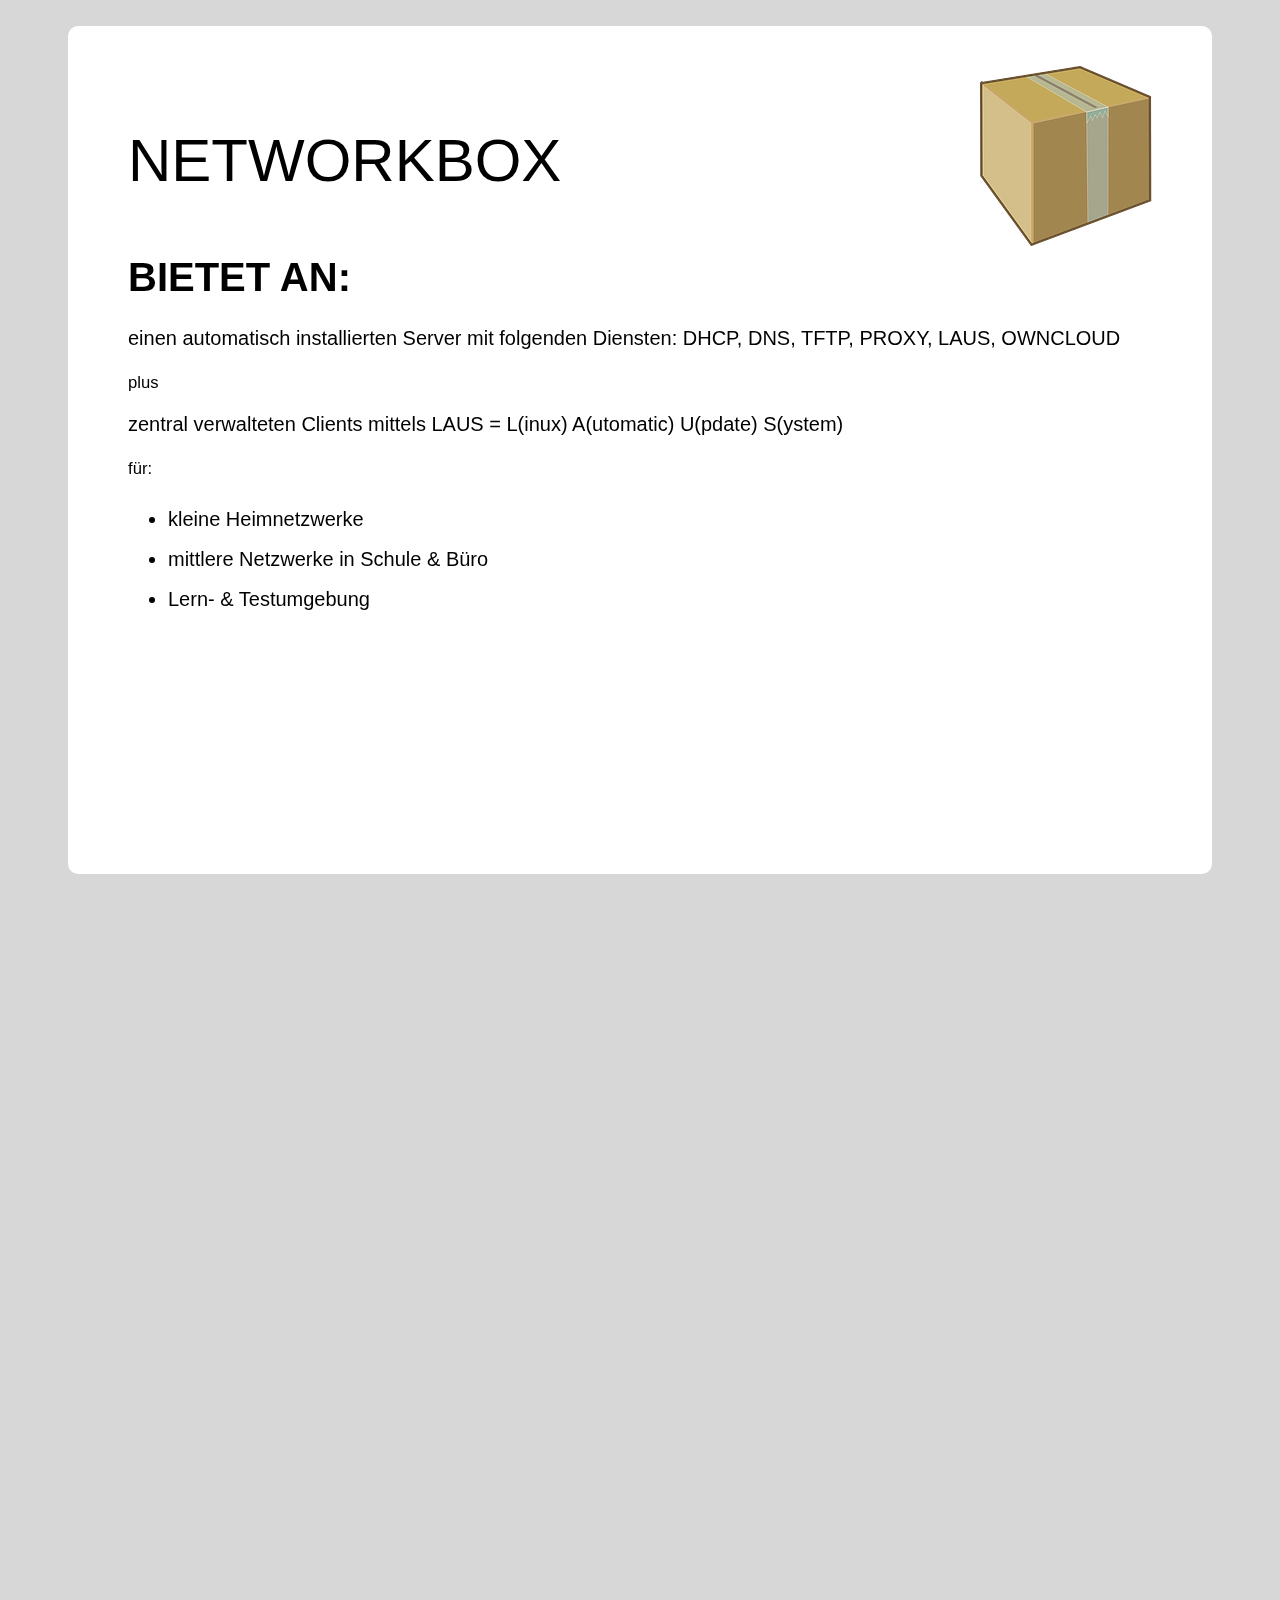
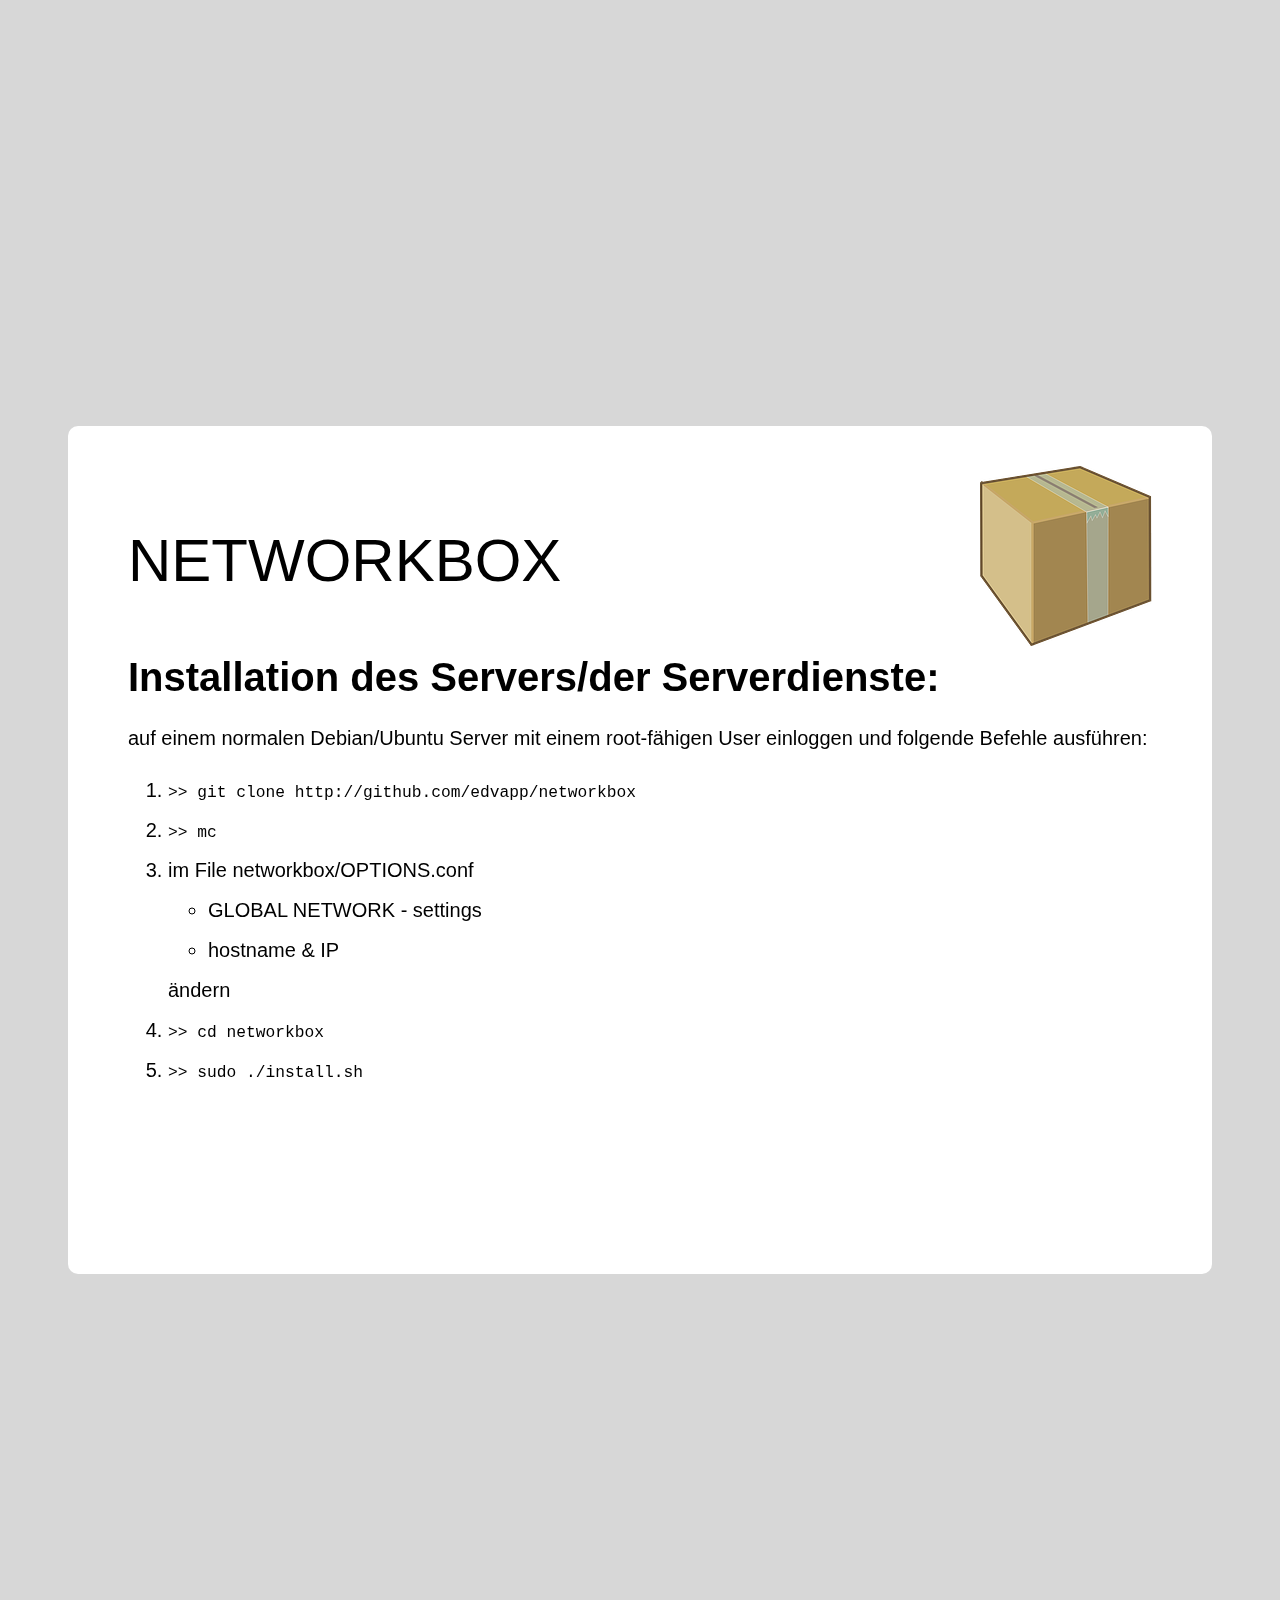
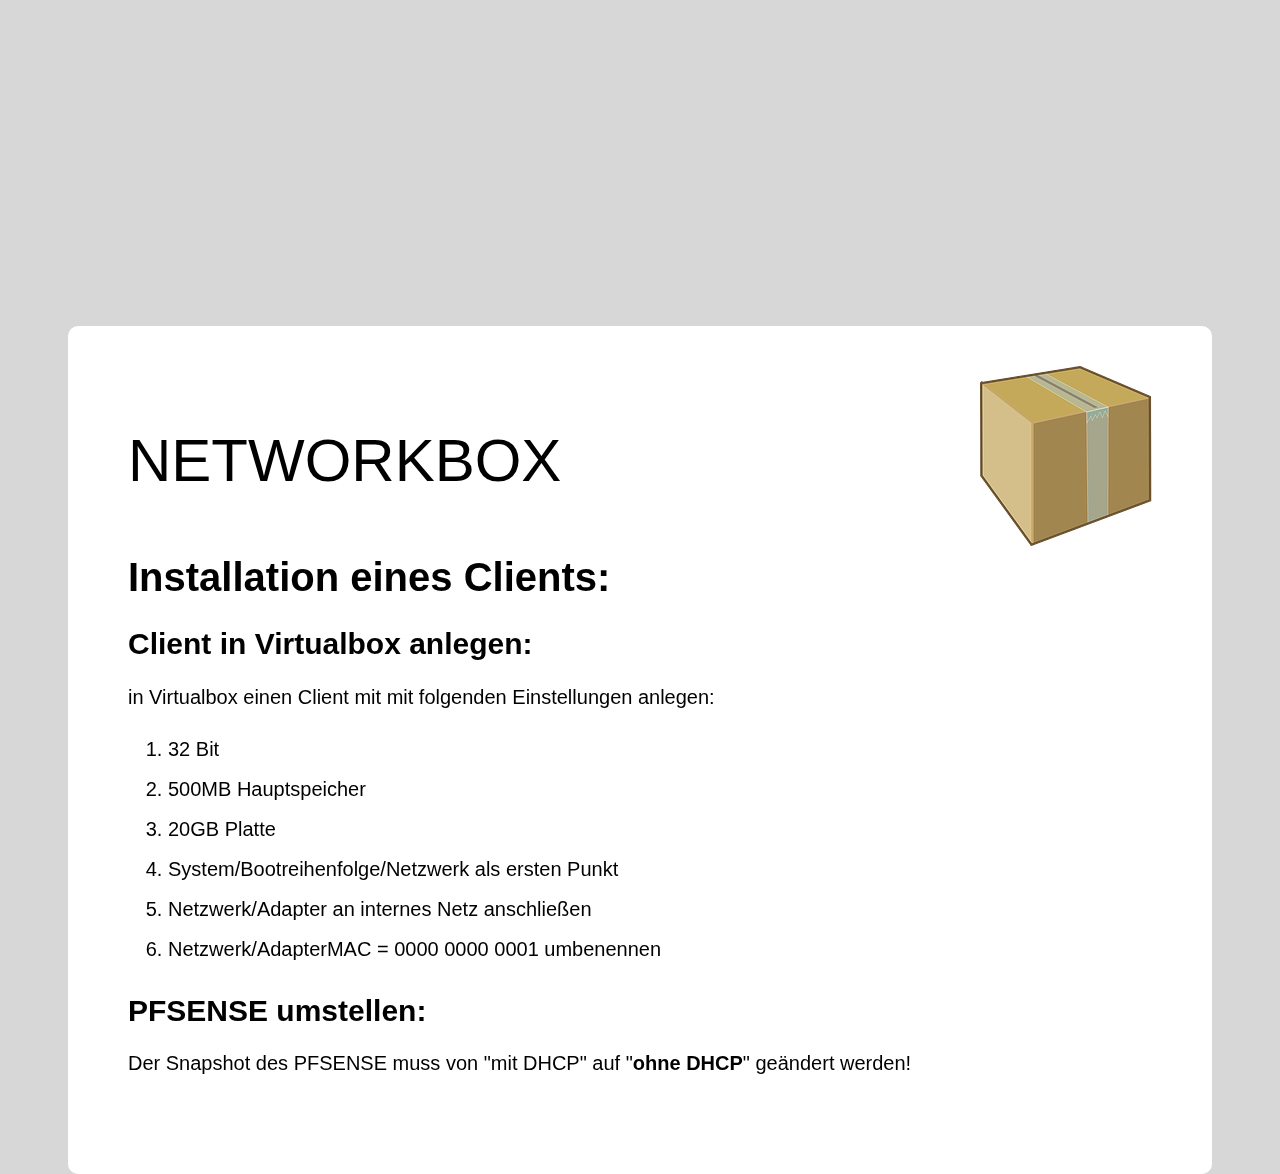
<file: presentation/index.html>
<!DOCTYPE HTML>
<html lang="de">
<head>
    <meta charset="utf-8" />
    <title>the networkbox</title>
    <link href="css/impress.css" rel="stylesheet" />
</head>


<body>

<div id="impress">

	<div class="step slide-big" data-x="-3000" data-y="-3000">
		<div class="gotoOverview"><a href="#overview"><img src="pictures/networkbox.png" alt="the networkbox" style="float:right"></a></div>
		<p class="title">NETWORKBOX</p>
		<h1>BIETET AN:</h1>
		<p>einen automatisch installierten Server mit folgenden Diensten: DHCP, DNS, TFTP, PROXY, LAUS,  OWNCLOUD</p>
		<p><small>plus</small></p>
		<p>zentral verwalteten Clients mittels LAUS = L(inux) A(utomatic) U(pdate) S(ystem)</p>
		<p><small>für:</small></p>
		<ul>
			<li>kleine Heimnetzwerke</li>
			<li>mittlere Netzwerke in Schule &amp; Büro</li>
			<li>Lern- &amp; Testumgebung</li>
		</ul>
	</div>
	
	<div class="step slide-big" data-x="-1500" data-y="-3000">
		<div class="gotoOverview"><a href="#overview"><img src="pictures/networkbox.png" alt="the networkbox" style="float:right"></a></div>
		<p class="title">NETWORKBOX</p>
		<h1>ERWARTET VON:</h1>
		<table style="width:100%">
			<tr>
				<td><strong>ANFÄNGERN:</strong></td>
				<td><strong>NORMALEN USERN:</strong></td>
				<td><strong>POWER USERN:</strong></td>
			</tr>
			<tr>
				<td>ausprobieren</td>
				<td>download</td>
				<td>Scripts lesen</td>
			</tr>
			<tr>
				<td>Fehler machen und daraus lernen</td>
				<td>config</td>
				<td>Scripts verstehen</td>
			</tr>
			<tr>
				<td>weiter experimentieren</td>
				<td>use :-)</td>
				<td>eigene Scripts schreiben</td>
			</tr>
		</table>
	</div>
	
	<div class="step slide-big" data-x="0" data-y="-3000">
		<div class="gotoOverview"><a href="#overview"><img src="pictures/networkbox.png" alt="the networkbox" style="float:right"></a></div>
		<p class="title">NETWORKBOX</p>
		<img src="pictures/Heimnetzwerk.png" alt="Heimnetzwerk" style="float:right">
	</div>
	
	<div class="step slide-big" data-x="1500" data-y="-3000">
		<div class="gotoOverview"><a href="#overview"><img src="pictures/networkbox.png" alt="the networkbox" style="float:right"></a></div>
		<p class="title">NETWORKBOX</p>
		<img src="pictures/Businessnetzwerk.png" alt="Businessnetzwerk">
	</div>
	
	<div class="step slide-big" data-x="3000" data-y="-3000">
		<div class="gotoOverview"><a href="#overview"><img src="pictures/networkbox.png" alt="the networkbox" style="float:right"></a></div>
		<p class="title">NETWORKBOX</p>
		<img src="pictures/VirtuellesNetzwerk.png" alt="Virtuelles Netzwerk">
	</div>
	
	<div  class="step" data-x="1500" data-y="-3000" data-z="+2000">
		<!-- zeige Übersicht über die letzten 3 Folien-->
	</div>

	<div class="step slide-big" data-x="-3000" data-y="-1000">
		<div class="gotoOverview"><a href="#overview"><img src="pictures/networkbox.png" alt="the networkbox" style="float:right"></a></div>
		<p class="title">NETWORKBOX</p>
		<h1>Installation des Servers/der Serverdienste:</h1>
		<p>auf einem normalen Debian/Ubuntu Server mit einem root-fähigen User einloggen und folgende Befehle ausführen:</p>
		<ol>	
			<li><code>&gt;&gt; git clone http://github.com/edvapp/networkbox</code></li>
			<li><code>&gt;&gt; mc</code></li>
			<li>im File networkbox/OPTIONS.conf
				<ul>	
					<li>GLOBAL NETWORK - settings</li>
					<li>hostname &amp; IP</li>
				</ul>
				ändern
			</li>
			<li><code>>> cd networkbox</code></li>
			<li><code>>> sudo ./install.sh</code></li>
		</ol>
	</div>
	
	<div class="step slide-big" data-x="-1500" data-y="-1000">
		<div class="gotoOverview"><a href="#overview"><img src="pictures/networkbox.png" alt="the networkbox" style="float:right"></a></div>
		<p class="title">NETWORKBOX</p>
		<h1>Installation des Servers/der Serverdienste:</h1>
		<h2>Funktionsweise am Bsp. DHCP-Server Nr. 1:</h2>
		<p>Im File <strong>networkbox/dhcp/install-dhcp.sh</strong> werden im wesentlichen 3 Befehle ausgeführt:</p>
		<ol>
		    <li><code>apt-get -y install isc-dhcp-server</code></li>
		    <li><code>/bin/bash change-etc_default_isc-dhcp-server.sh</code></li>
		    <li><code>/bin/bash write-etc_dhcp_dhcpd.conf.sh</code></li>
		</ol>
		<p><strong>SYNTAX:</strong></p>
		<p><strong>change-etc_default_isc-dhcp-server.sh</strong> ändert Datei <strong>etc/default/isc-dhcp-server</strong></p>
		<p>
		<p><strong>Folgerung:</strong></p>
		<p>Änderungen können reativ einfach nachvollzogen werden</p>
		<p>=> NETWORKBOX = <strong>Lernumgebung</strong></p>
	</div>
	
	<div class="step slide-big" data-x="0" data-y="-1000">
		<div class="gotoOverview"><a href="#overview"><img src="pictures/networkbox.png" alt="the networkbox" style="float:right"></a></div>
		<p class="title">NETWORKBOX</p>
		<h1>Installation des Servers/der Serverdienste:</h1>
		<h2>Funktionsweise am Bsp. DHCP-Server Nr. 2:</h2>
		<p>Im File <strong>networkbox/dhcp/change-etc_default_isc-dhcp-server.sh</strong> wird die aktive Netzwerkschnittstelle eruiert und im File etc/default/isc-dhcp-server aktiviert.</p>
		<ol>
		    <li><code>FIRST_ACTIVE_INTERFACE=$(ip link | grep "UP mode" | awk '{print $2}' | sed 's/://' | head -1)</code></li>
		    <li><code>ACTIVE_INTERFACES=$(ip link | grep "UP mode" | awk '{print $2}' | sed 's/://')</code></li>
		    <li><code>DHCP_INTERFACES=$FIRST_ACTIVE_INTERFACE</code></li>
		    <li><code>sed -e "{ /INTERFACES=\"\"/ s/INTERFACES=\"\"/INTERFACES=\"$DHCP_INTERFACES\"/}" -i $file</code></li>
		</ol>
	</div>
	
	<div class="step slide-big" data-x="1500" data-y="-1000">
		<div class="gotoOverview"><a href="#overview"><img src="pictures/networkbox.png" alt="the networkbox" style="float:right"></a></div>
		<p class="title">NETWORKBOX</p>
		<h1>Installation des Servers/der Serverdienste:</h1>
		<h2>Funktionsweise am Bsp. DHCP-Server Nr. 3:</h2>
		<p>Im File <strong>networkbox/dhcp/ch/bin/bash write-etc_dhcp_dhcpd.conf.sh</strong></p>
		<p>wird die eigendliche Konfigurationsdatei des dhcpd geschrieben.</p>
	</div>
	
	<div class="step slide-big" data-x="-3000" data-y="500">
		<div class="gotoOverview"><a href="#overview"><img src="pictures/networkbox.png" alt="the networkbox" style="float:right"></a></div>
		<p class="title">NETWORKBOX</p>
		<h1>Installation eines Clients:</h1>
		<h2>Client in Virtualbox anlegen:</h2>
		<p>in Virtualbox einen Client mit mit folgenden Einstellungen anlegen:</p>
		<ol>
		    <li>32 Bit</li>
		    <li>500MB Hauptspeicher</li>
		    <li>20GB Platte</li>
		    <li>System/Bootreihenfolge/Netzwerk als ersten Punkt</li>
		    <li>Netzwerk/Adapter an internes Netz anschließen</li>
		    <li>Netzwerk/AdapterMAC = 0000 0000 0001 umbenennen</li>
		</ol>
		<h2>PFSENSE umstellen:</h2>
		<p>Der Snapshot des PFSENSE muss von "mit DHCP" auf "<strong>ohne DHCP</strong>" geändert werden!</p>
	</div>
	
	<div class="step slide-big" data-x="-1500" data-y="500">
		<div class="gotoOverview"><a href="#overview"><img src="pictures/networkbox.png" alt="the networkbox" style="float:right"></a></div>
		<p class="title">NETWORKBOX</p>
		<h1>Installation eines Clients:</h1>
		<h2>Netboot:</h2>
		<table style="width:100%">
				<tr>
					<td><strong>CLIENT</strong></td>
					<td><strong>DHCP</strong></td>
					<td><strong>DNS</strong></td>
					<td><strong>TFTP</strong></td>
				</tr>
				<tr>
					<td>getNetworkInfo(MAC) -----&gt;</td>
					<td>IP & Netzwerkeinstellungen<br>&lt;----- next-server tftp01</td>
					<td></td>
					<td></td>
				</tr>
				<tr>
					<td>getIPfor(tftp01) ----&gt;</td>
					<td></td>
					<td>192.168.1.1</td>
					<td></td>
				</tr>
				<tr>
					<td>getBootMenu() -----&gt;</td>
					<td></td>
					<td></td>
					<td>menu.cfg</td>
				</tr>
				<tr>
					<td>getKernel(Benutzerauswahl) -----&gt;</td>
					<td></td>
					<td></td>
					<td>kernel = 14.04/amd64/linux <br>&lt;-----preseed_2P_1F.cfg</td>
				</tr>
			</table>
	</div>
	
	<div class="step slide-big" data-x="0" data-y="500">
		<div class="gotoOverview"><a href="#overview"><img src="pictures/networkbox.png" alt="the networkbox" style="float:right"></a></div>
		<p class="title">NETWORKBOX</p>
		<h1>Installation eines Clients:</h1>
		<h2>Automatische Konfiguration mit Hilfe des preseed.cfg Files:</h2>
		<ul>
			<li>d-i debian-installer/locale string de_AT</li>
			<li>d-i keyboard-configuration/layoutcode string de</li>
			<li> ... </li>
			<li>d-i preseed/late_command string <strong> &gt;= Zeiträuber</strong><br>
				tftp -l /target/etc/default/laus-setup -r preseed/laus-setup -g tftp01; <br>
				tftp -l /target/usr/local/sbin/laus-client.sh -r preseed/systemd/laus-client.sh -g tftp01; <br>
				tftp -l /target/lib/systemd/system/laus.service -r preseed/systemd/laus.service -g tftp01; <br>
				chmod 755 /target/usr/local/sbin/laus-client.sh; <br>
				chroot /target /bin/ln -s /lib/systemd/system/laus.service /etc/systemd/system/multi-user.target.wants/laus.service
			</li>
		</ul>
	</div>
	
	<div class="step slide-big" data-x="1500" data-y="500">
		<div class="gotoOverview"><a href="#overview"><img src="pictures/networkbox.png" alt="the networkbox" style="float:right"></a></div>
		<p class="title">NETWORKBOX</p>
		<h1>Installation eines Clients:</h1>
		<h2>L(inux)A(utomatic)U(date)S(ystem) = LAUS :-)</h2>
		<h3>Ziel:</h3>
		<p>viele verschiedene Clients sollen auf folgende Art verwaltet werden</p>
		<ul>
			<li>einfach => nur 2 Skripte bilden die Basis</li>
			<li>zentrale Verwaltung am Server => alle Arbeit findet am LAUS-Sever statt</li>
			<li>nachvollziehbar => alle Änderungen sind durch Skripte dokumentiert</li>
			<li>dokumentiert/archiviert => alles in Skripten nachlesbar</li>
		</ul>
	</div>

	<div class="step slide-big" data-x="3000" data-y="500">
		<div class="gotoOverview"><a href="#overview"><img src="pictures/networkbox.png" alt="the networkbox" style="float:right"></a></div>
		<p class="title">NETWORKBOX</p>
		<h1>Installation eines Clients:</h1>
		<h2>L(inux)A(utomatic)U(date)S(ystem) = LAUS :-)</h2>
		<h3>Funktionsweise:</h3>
		<table style="width:100%">
			<tr>
				<td><strong>LAUS - CLIENT</strong></td>
				<td><strong>LAUS - SERVER</strong></td>
			</tr>
			<tr>
				<td>laus.service (NFS mount) ----&gt;</td>
				<td></td>
			</tr>
			<tr>
				<td></td>
				<td>&lt;----- NFS - Freigabe <strong>autoinstall</strong></td>
			</tr>
			<tr>
				<td>
					<p>in Freigabe /opt/autoinstall</p>
					<ul>
						<li>laus-server.sh ausführen</li>
						<li>prüfen ob HOSTNAME im File hostsToClasses vorhanden?</li>
						<li>wenn ja, Verzeichnisse mit Skripten sammeln</li>
						<li>Skripte in gesammelten Verzeichnissen ausführen</li>
					</ul>
				</td>
				<td></td>
			</tr>
		</table>
	</div>

	<div class="step slide-big" data-x="4500" data-y="500">
		<div class="gotoOverview"><a href="#overview"><img src="pictures/networkbox.png" alt="the networkbox" style="float:right"></a></div>
		<p class="title">NETWORKBOX</p>
		<h1>Installation eines Clients:</h1>
		<h2>L(inux) A(utomatic) U(date) S(ystem) = LAUS :-)</h2>
		<h3>Ein eigens LAUS - Skript erstellen:</h3>
		<p>Es soll nun ein eigenes Skript erstellt werden, das eine einfache grafische Oberfläche an den Clients nachinstalliert.</p>
		<p>Die Konsolenbefehle <code>>> apt-get install openbox xinit</code> müssen nur als Shell - File an der richtigen Stelle abgespeichert werden.</p>
	</div>
	
	<div class="step slide-big" data-x="6000" data-y="500">
		<div class="gotoOverview"><a href="#overview"><img src="pictures/networkbox.png" alt="the networkbox" style="float:right"></a></div>
		<ol>
			<li>	am LAUS-Server = networkbox in das richtige Verzeichnis wechseln:<br>
				<code>>> cd /opt/autoinstall/laus/scriptsForClasses/NETWORKBOX</code> <br>
			</li>
			<li>	File anlegen &amp; ausführbar machen:<br>
				<code>&gt;&gt; sudo touch 050-installOpenbox.sh</code> <br>
				<code>&gt;&gt; sudo chmod 755 050-installOpenbox.sh</code>
			</li>
			<li>	Midnightcommander als root öffnen und 050-installOpenbox.sh mit F4 öffnen<br>
				<code>&gt;&gt; sudo mc</code>
			</li>
			<li>	File mit folgendem Inhalt befüllen: <br>
				<code>#!/bin/bash</code> <br>
				<code>apt-get update</code> <br>
				<code>apt-get -y install openbox xinit</code> <strong> (Hinweis: -y = ohne Rückfrage)</strong><br>
			</li>
			<li>	mittels Midnightcommander überprüfen, ob dem Client im File <br>
				<code>/opt/autoinstall/laus/hostsToClasses</code> <br>
				in der Form <br>
				<code>r001pc01:NETWORKBOX</code><br>
				die Skripte im Verzeichnis NETWORKBOX zugewiesen sind.
			</li>
			<li>	Client neu starten	</li>
		</ol>
	</div>
	
	<div id="overview" class="step" data-x="0" data-y="0" data-scale="10">
	</div>
</div>
    
<script src="js/impress.js"></script>
<script>impress().init();</script>

</body>
</html>
</file>
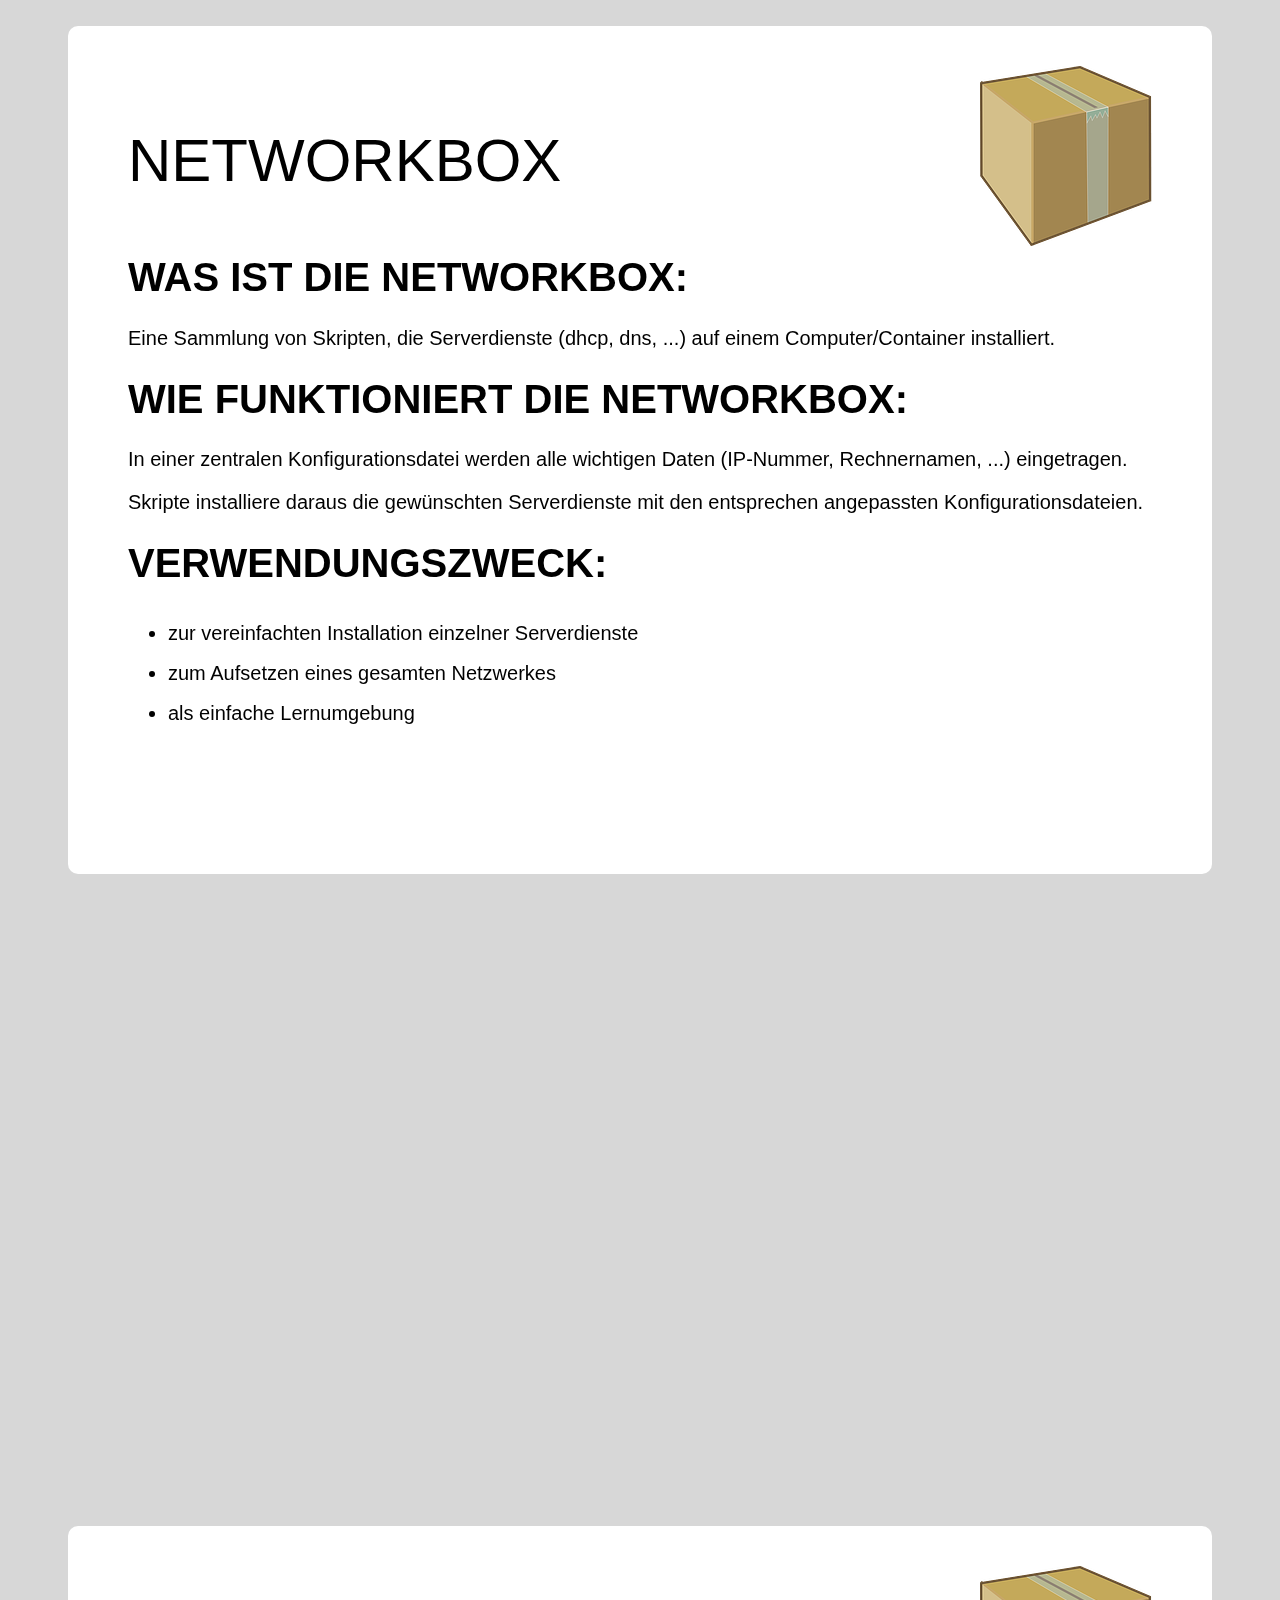
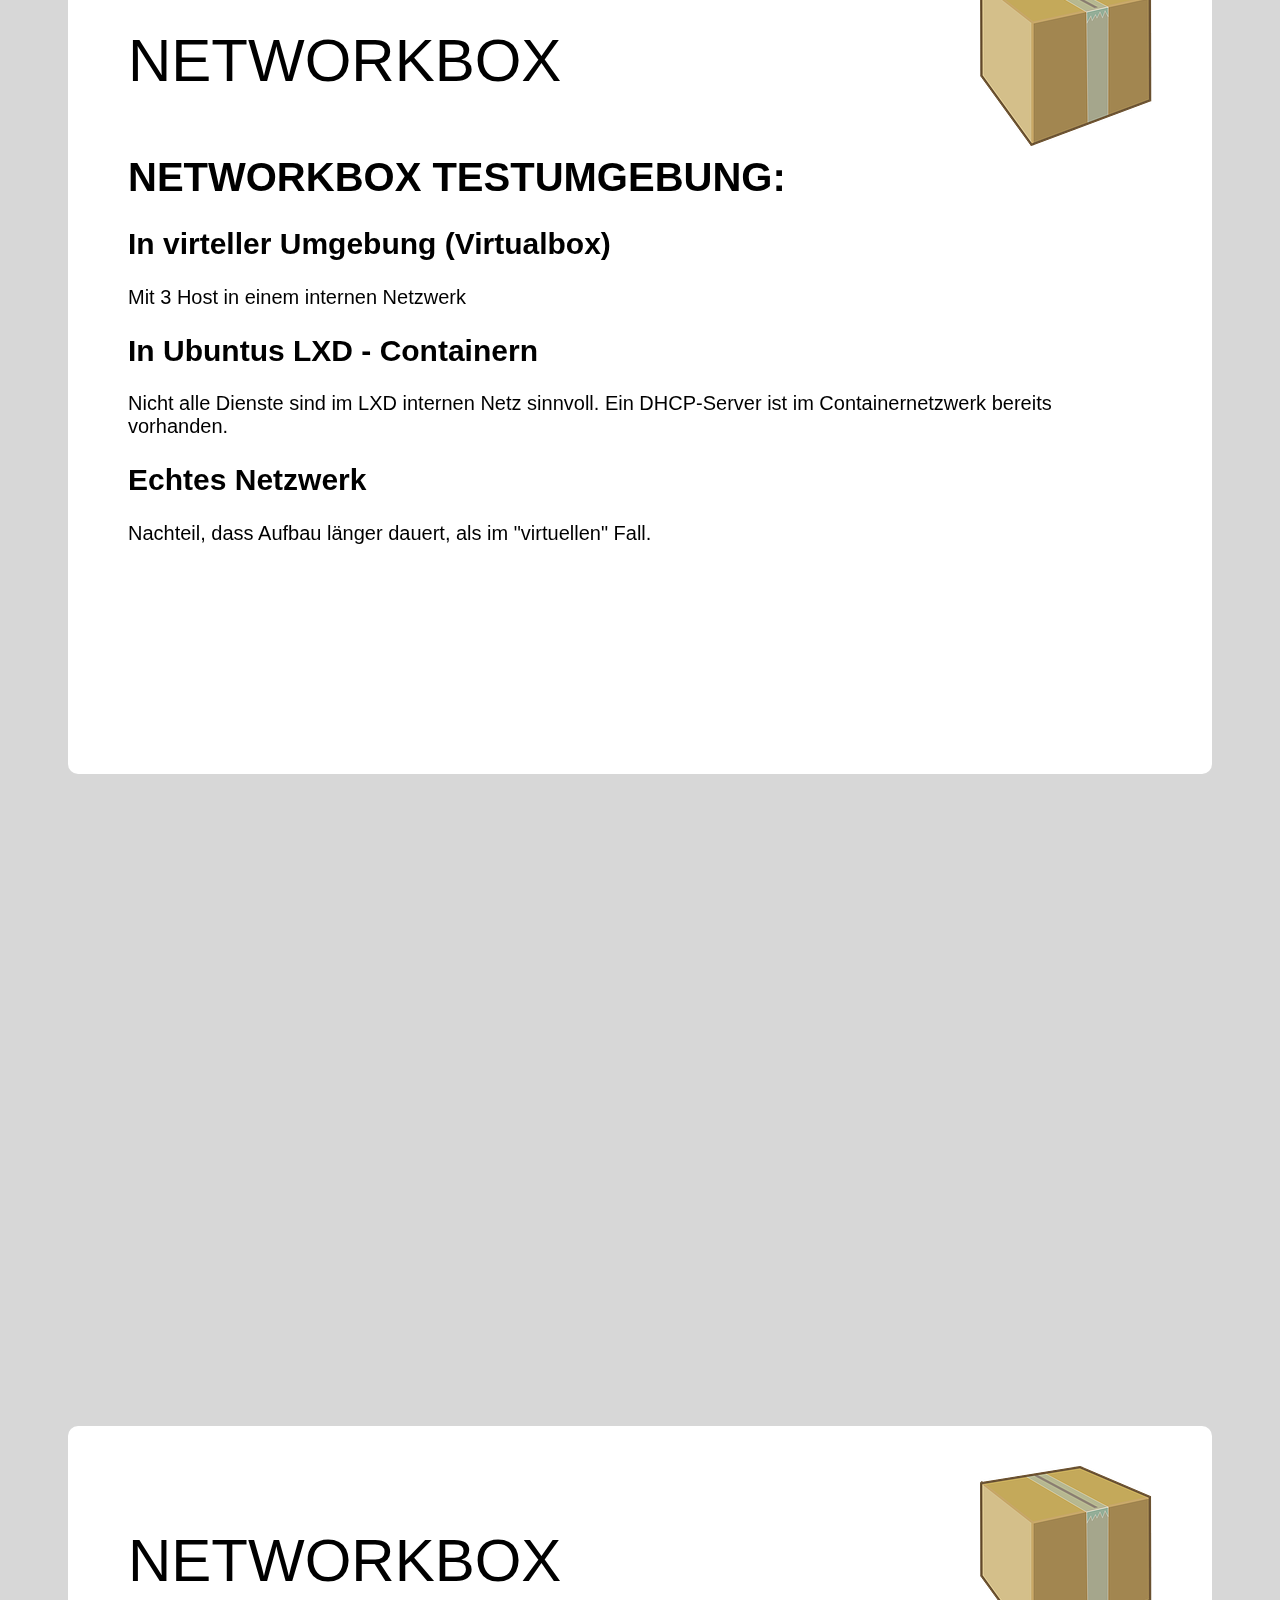
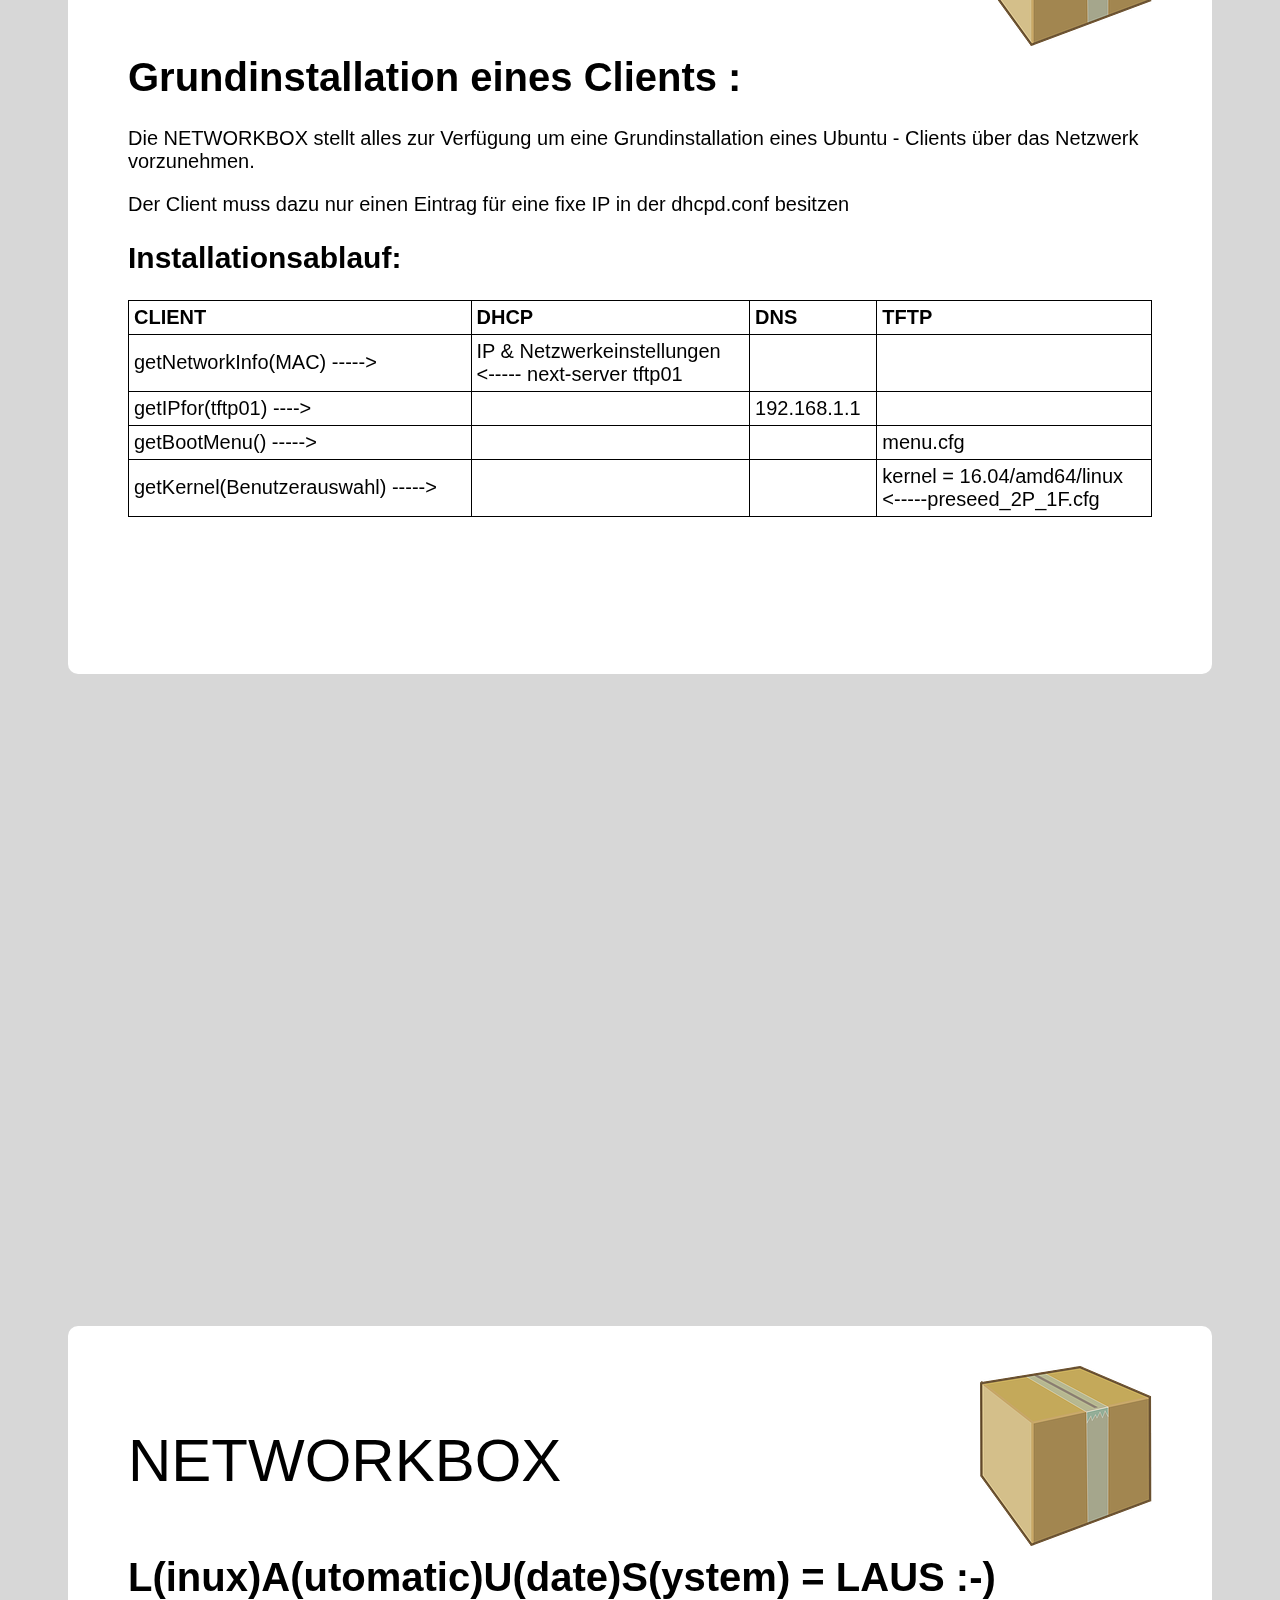
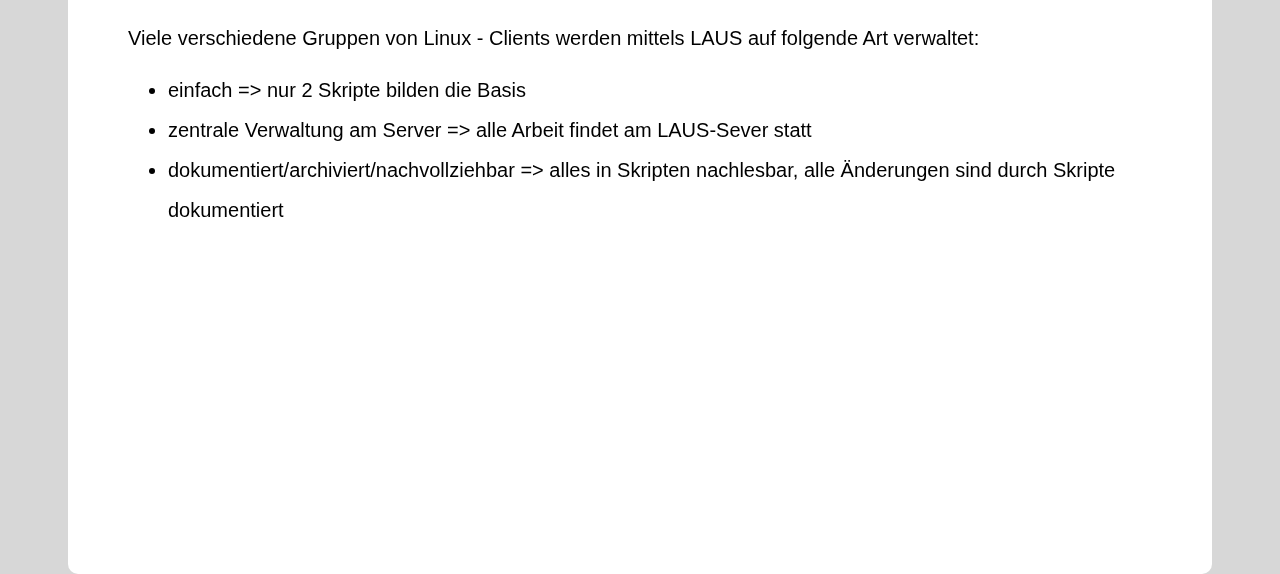
<file: presentation/overview.html>
<!DOCTYPE HTML>
<html lang="de">
<head>
    <meta charset="utf-8" />
    <title>NETWORKBOX OVERVIEW</title>
    <link href="css/impress.css" rel="stylesheet" />
</head>


<body>

<div id="impress">

<!-- Line 1 y = -3000 -->
	<div class="step slide-big" data-x="-3000" data-y="-3000">
		<div class="gotoOverview"><a href="#overview"><img src="pictures/networkbox.png" alt="the networkbox" style="float:right"></a></div>
		<p class="title">NETWORKBOX</p>
		
		<h1>WAS IST DIE NETWORKBOX:</h1>
		<p>Eine Sammlung von Skripten, die Serverdienste (dhcp, dns, ...) auf einem Computer/Container installiert.</p>
		
		<h1>WIE FUNKTIONIERT DIE NETWORKBOX:</h1>
		<p>In einer zentralen Konfigurationsdatei werden alle wichtigen Daten (IP-Nummer, Rechnernamen, ...) eingetragen.</p>
		<p>Skripte installiere daraus die gewünschten Serverdienste mit den entsprechen angepassten Konfigurationsdateien.</p>
		
		<h1>VERWENDUNGSZWECK:</h1>
		<ul>
			<li>zur vereinfachten Installation einzelner Serverdienste</li>
			<li>zum Aufsetzen eines gesamten Netzwerkes</li>
			<li>als einfache Lernumgebung</li>
		</ul>
	</div>
	
	<div class="step slide-big" data-x="-1500" data-y="-3000">
		<div class="gotoOverview"><a href="#overview"><img src="pictures/networkbox.png" alt="the networkbox" style="float:right"></a></div>
		<p class="title">NETWORKBOX</p>
		
		<h1>VERWANDTE PROFESSIONELLE PRODUKTE:</h1>
		<ul>
			<li><strong>YaST – openSUSE:</strong> <br> 
				Konfigurationsfiles werden im Hintergrung geschrieben. <a href="https://de.opensuse.org/Portal:YaST" target="_blank">https://de.opensuse.org/Portal:YaST</a>
			</li>
			
			<li><strong>FAI</strong> <br> 
				Fully Automatic Installation für Debian Distributionen: 
				<a href="https://fai-project.org" target="_blank">https://fai-project.org</a>
			</li>
			<li><strong>UBUNTU "Landscape"":</strong> <br>
				Bezahl Tool von Canonical zur Installation &amp Verwaltung vieler Rechner <a href="https://landscape.canonical.com/" target="_blank">https://landscape.canonical.com/</a>
			</li>
			<li><strong>RED HAT "Ansible"":</strong> <br>
				Distribitionsübergreifendes Open Soure Tool von Red Hat
				<a href="https://www.ansible.com/how-ansible-works" target="_blank">https://www.ansible.com/</a>
			</li>
		</ul>
	</div>
	
	<div class="step slide-big" data-x="0" data-y="-3000">
		<div class="gotoOverview"><a href="#overview"><img src="pictures/networkbox.png" alt="the networkbox" style="float:right"></a></div>
		<p class="title">NETWORKBOX</p>
		
		<h1>NETWORKBOX vs PROFESSIONELLE PRODUKTE:</h1>
		Die professionellen Produkte bieten mächtige Tool, mit folgenden Nachteile:
		<ul>
			<li><strong>fehlende Transparenz:</strong> YaST – openSUSE (Benutzer sieht keine Konfigurationsdateien)</li>
			
			<li><strong>hohe Komplexität, steile Lernkurve:</strong> FAI</li>
			
			<li><strong>Kosten:</strong> UBUNTU Landscape</li>
		</ul>
		Die Networkbox bietet nicht den Funktionsumfang der "Konkurrenz" hat aber folgende Vorteile:
		<ul>
			<li><strong>Transparenz:</strong> alle Skripte einsehbar</li>
			
			<li><strong>überschaubare Komplexität:</strong> "nur" BASH Skripte müsssen gelesen werden
			</li>
			
			<li><strong>keine Koste, weil Open Source :-)</strong>
			</li>
		</ul>
	</div>

	<div class="step slide-big" data-x="1500" data-y="-3000">
		<div class="gotoOverview"><a href="#overview"><img src="pictures/networkbox.png" alt="the networkbox" style="float:right"></a></div>
		<p class="title">NETWORKBOX</p>
		
		<h1>DIE NETWORKBOX BIETET:</h1>
		<ul>
			<li>Netzwerkinterface auf fixe IP umstellen / Netzwerkinterface als Netzwerkbrücke betreiben</li>
			
			<li>DHCP - Server mit Verbindung zu einem git-Repository</li>
			
			<li>DNS - Server mit Verbindung zu einem git-Repository</li>
			
			<li>TFTP - Server mit Debian pressed-Files zur Erstinstallation von Linux -PCs als LAUS - Clients</li>
			
			<li>NFS - Server</li>
		
			<li>LAUS = Linux Automatic Update Server (automatischen ferngesteuerten Verwaltung von Linux - Clients)</li>
			
			<li>LDAP - Server</li>
			
			<li>LDAP - Client</li>
			
			<li>SAMBA-3 Server mit Anbindung an LDAP - Server</li>
			
			<li>MYSQL - Server</li>
			
			<li>APACHE - Server</li>
			
			<li>OWNCLOUD - Server</li>
		</ul>
	</div>

<!-- Line 2 y= -1500 -->

	<div class="step slide-big" data-x="-3000" data-y="-1500">
		<div class="gotoOverview"><a href="#overview"><img src="pictures/networkbox.png" alt="the networkbox" style="float:right"></a></div>
		<p class="title">NETWORKBOX</p>
		
		<h1>NETWORKBOX TESTUMGEBUNG:</h1>
		<h2>In virteller Umgebung (Virtualbox)</h2>
		<p>Mit 3 Host in einem internen Netzwerk</p>
		<h2>In Ubuntus LXD - Containern</h2>
		<p>Nicht alle Dienste sind im LXD internen Netz sinnvoll. Ein DHCP-Server ist im Containernetzwerk bereits vorhanden.</p>
		<h2>Echtes Netzwerk</h2>
		<p>Nachteil, dass Aufbau länger dauert, als im "virtuellen" Fall.</p>
	</div>

	<div class="step slide-big" data-x="-1500" data-y="-1500">
		<div class="gotoOverview"><a href="#overview"><img src="pictures/networkbox.png" alt="the networkbox" style="float:right"></a></div>
		<p class="title">NETWORKBOX</p>
		<img src="pictures/VirtuellesNetzwerk.png" alt="Virtuelles Netzwerk">
	</div>

	<div class="step slide-big" data-x="0" data-y="-1500">
		<div class="gotoOverview"><a href="#overview"><img src="pictures/networkbox.png" alt="the networkbox" style="float:right"></a></div>
		<p class="title">NETWORKBOX</p>
		<h1>INSTALLATION DER SERVERDIENSTE:</h1>
		<p>Die Skripte der NETWORKBOX liegen im öffentlichen git - Repository <a href="https://github.com/edvapp/" target="_blank">https://github.com/edvapp</a> und können von dort heruntergeladen werden.</p>
		<p>Auf einem normalen Debian/Ubuntu/Raspberry Pi mit einem root-fähigen User einloggen und folgende Befehle ausführen:</p>
		<ol>	
			<li><code>&gt;&gt; git clone http://github.com/edvapp/networkbox</code></li>
			<li><code>>> cd networkbox</code></li>
			<li>im File networkbox/OPTIONS.conf mit bevorzugtem Texteditor Optionen ändern.</li>
			<li><code>>> sudo ./install.sh</code></li>
		</ol>
		<p>und fertiges Netzwerk mit genießen.</p>
	</div>
	
	<div class="step slide-big" data-x="1500" data-y="-1500">
		<div class="gotoOverview"><a href="#overview"><img src="pictures/networkbox.png" alt="the networkbox" style="float:right"></a></div>
		<p class="title">NETWORKBOX</p>
		<h1>WICHTIGE FILES:</h1>
		<ol>	
			<li><a href="https://github.com/edvapp/networkbox/blob/master/OPTIONS.conf" target="_blank">OPTIONS.conf</a></li>
			<li><a href="https://github.com/edvapp/networkbox/blob/master/install.sh" target="_blank">install.sh</a></li>
			<li>exemplarischer Serverdienst: <a href="https://github.com/edvapp/networkbox/blob/master/dhcp/install-dhcp.sh" target="_blank">install-dhcp.sh</a></li>
			
			
			
		</ol>
	</div>
	
<!-- Line 3 y=0 -->
	
	<div class="step slide-big" data-x="-3000" data-y="0">
		<div class="gotoOverview"><a href="#overview"><img src="pictures/networkbox.png" alt="the networkbox" style="float:right"></a></div>
		<p class="title">NETWORKBOX</p>
		<h1>Grundinstallation eines Clients :</h1>
		<p>Die NETWORKBOX stellt alles zur Verfügung um eine Grundinstallation eines Ubuntu - Clients über das Netzwerk vorzunehmen.<p>
		<p>Der Client muss dazu nur einen Eintrag für eine fixe IP in der dhcpd.conf besitzen </p>
		<h2>Installationsablauf:</h2>
		<table style="width:100%">
				<tr>
					<td><strong>CLIENT</strong></td>
					<td><strong>DHCP</strong></td>
					<td><strong>DNS</strong></td>
					<td><strong>TFTP</strong></td>
				</tr>
				<tr>
					<td>getNetworkInfo(MAC) -----&gt;</td>
					<td>IP & Netzwerkeinstellungen<br>&lt;----- next-server tftp01</td>
					<td></td>
					<td></td>
				</tr>
				<tr>
					<td>getIPfor(tftp01) ----&gt;</td>
					<td></td>
					<td>192.168.1.1</td>
					<td></td>
				</tr>
				<tr>
					<td>getBootMenu() -----&gt;</td>
					<td></td>
					<td></td>
					<td>menu.cfg</td>
				</tr>
				<tr>
					<td>getKernel(Benutzerauswahl) -----&gt;</td>
					<td></td>
					<td></td>
					<td>kernel = 16.04/amd64/linux <br>&lt;-----preseed_2P_1F.cfg</td>
				</tr>
			</table>
	</div>
	
	<div class="step slide-big" data-x="-1500" data-y="0">
		<div class="gotoOverview"><a href="#overview"><img src="pictures/networkbox.png" alt="the networkbox" style="float:right"></a></div>
		<p class="title">NETWORKBOX</p>
		<h1>Grundinstallation eines Clients :</h1>
		<h2>Automatische Konfiguration mit Hilfe des preseed.cfg Files:</h2>
		<ul>
			<li>d-i debian-installer/locale string de_AT</li>
			<li>d-i keyboard-configuration/layoutcode string de</li>
			<li> ... </li>
			<li>d-i preseed/late_command string <strong> &gt;= Zeiträuber</strong><br>
				tftp -l /target/etc/default/laus-setup -r preseed/laus-setup -g tftp01; <br>
				tftp -l /target/usr/local/sbin/laus-client.sh -r preseed/systemd/laus-client.sh -g tftp01; <br>
				tftp -l /target/lib/systemd/system/laus.service -r preseed/systemd/laus.service -g tftp01; <br>
				chmod 755 /target/usr/local/sbin/laus-client.sh; <br>
				chroot /target /bin/ln -s /lib/systemd/system/laus.service /etc/systemd/system/multi-user.target.wants/laus.service
			</li>
		</ul>
	</div>
	
<!-- Line 4 y=1500 -->

	<div class="step slide-big" data-x="-3000" data-y="1500">
		<div class="gotoOverview"><a href="#overview"><img src="pictures/networkbox.png" alt="the networkbox" style="float:right"></a></div>
		<p class="title">NETWORKBOX</p>
		<h1>L(inux)A(utomatic)U(date)S(ystem) = LAUS :-)</h1>
		<p>Viele verschiedene Gruppen von Linux - Clients werden mittels LAUS auf folgende Art verwaltet:</p>
		<ul>
			<li>einfach => nur 2 Skripte bilden die Basis</li>
			<li>zentrale Verwaltung am Server => alle Arbeit findet am LAUS-Sever statt</li>
			<li>dokumentiert/archiviert/nachvollziehbar => alles in Skripten nachlesbar, alle Änderungen sind durch Skripte dokumentiert</li>
		</ul>
	</div>

	<div class="step slide-big" data-x="-1500" data-y="1500">
		<div class="gotoOverview"><a href="#overview"><img src="pictures/networkbox.png" alt="the networkbox" style="float:right"></a></div>
		<p class="title">NETWORKBOX</p>
		<h1>Installation eines Clients:</h1>
		<h2>L(inux)A(utomatic)U(date)S(ystem) = LAUS :-)</h2>
		<h3>Funktionsweise:</h3>
		<table style="width:100%">
			<tr>
				<td><strong>LAUS - CLIENT</strong></td>
				<td><strong>LAUS - SERVER</strong></td>
			</tr>
			<tr>
				<td>laus.service (NFS mount) ----&gt;</td>
				<td></td>
			</tr>
			<tr>
				<td></td>
				<td>&lt;----- NFS - Freigabe <strong>autoinstall</strong></td>
			</tr>
			<tr>
				<td>
					<p>in Freigabe /opt/autoinstall</p>
					<ul>
						<li>laus-server.sh ausführen</li>
						<li>prüfen ob HOSTNAME im File hostsToClasses vorhanden?</li>
						<li>wenn ja, Verzeichnisse mit Skripten sammeln</li>
						<li>Skripte in gesammelten Verzeichnissen ausführen</li>
					</ul>
				</td>
				<td></td>
			</tr>
		</table>
	</div>
	
	<div class="step slide-big" data-x="0" data-y="01500">
		<div class="gotoOverview"><a href="#overview"><img src="pictures/networkbox.png" alt="the networkbox" style="float:right"></a></div>
		<p class="title">NETWORKBOX</p>
		<h1>WICHTIGE LAUS - FILES:</h1>
		<p>Die LAUS - Skripte sind eine eigene Sammlung von Skripten die in die NETWORKBOX eingebaut werden. 
		Sie befinden sich auf <a href="https://github.com/edvapp/autoinstall" target="_blank">https://github.com/edvapp/autoinstall</a></p>
		<ol>	
			<li><a href="https://github.com/edvapp/networkbox/tree/master/tftpboot/preseed/systemd" target="_blank">Client - Files für systemd Systeme</a></li>
			<li><a href="https://github.com/edvapp/autoinstall/blob/master/laus/laus-server.sh" target="_blank">laus-server.sh</a> mit Erklärung für das hostsToClasses File, welches jeder an sein Netz anpassen muss.</li>
			<li>und die Sammlung unseres ganzen Wissens über Installationen gesammelt im Verzeichnis autoinstall/<a href="https://github.com/edvapp/autoinstall/tree/master/laus/scriptsForClasses" target="_blank">scriptsForClasses</a></li>
			
			
			
		</ol>
	</div>

	
	<div id="overview" class="step" data-x="0" data-y="0" data-scale="10">
	</div>
</div>
    
<script src="js/impress.js"></script>
<script>impress().init();</script>

</body>
</html>
</file>
<file: presentation/css/impress.css>
/* css by reinhard Fink */

body {
    font-family: sans-serif;
    font-size: 125%;
    background: rgb(215, 215, 215);
}

li {
    line-height: 2;
}

table, th, td {
    border: 1px solid black;
    border-collapse: collapse;
}
th, td {
    padding: 5px;
    text-align: left;    
}

.slide-big {
    width: 1024px;
    height: 768px;

    padding: 40px 60px;

    border-radius: 10px;

    background-color: white;
}

.slide-small {
    width: 800px;
    height: 600px;

    padding: 20px 30px;

    border-radius: 5px;

    background-color: gray;
}

.slide-empty {
}

.title {
      font-size: 300%;
}

/* fade out inactive slides */
/*
.step:not(.active) {
    opacity: 0.3;
}
*/
</file>
